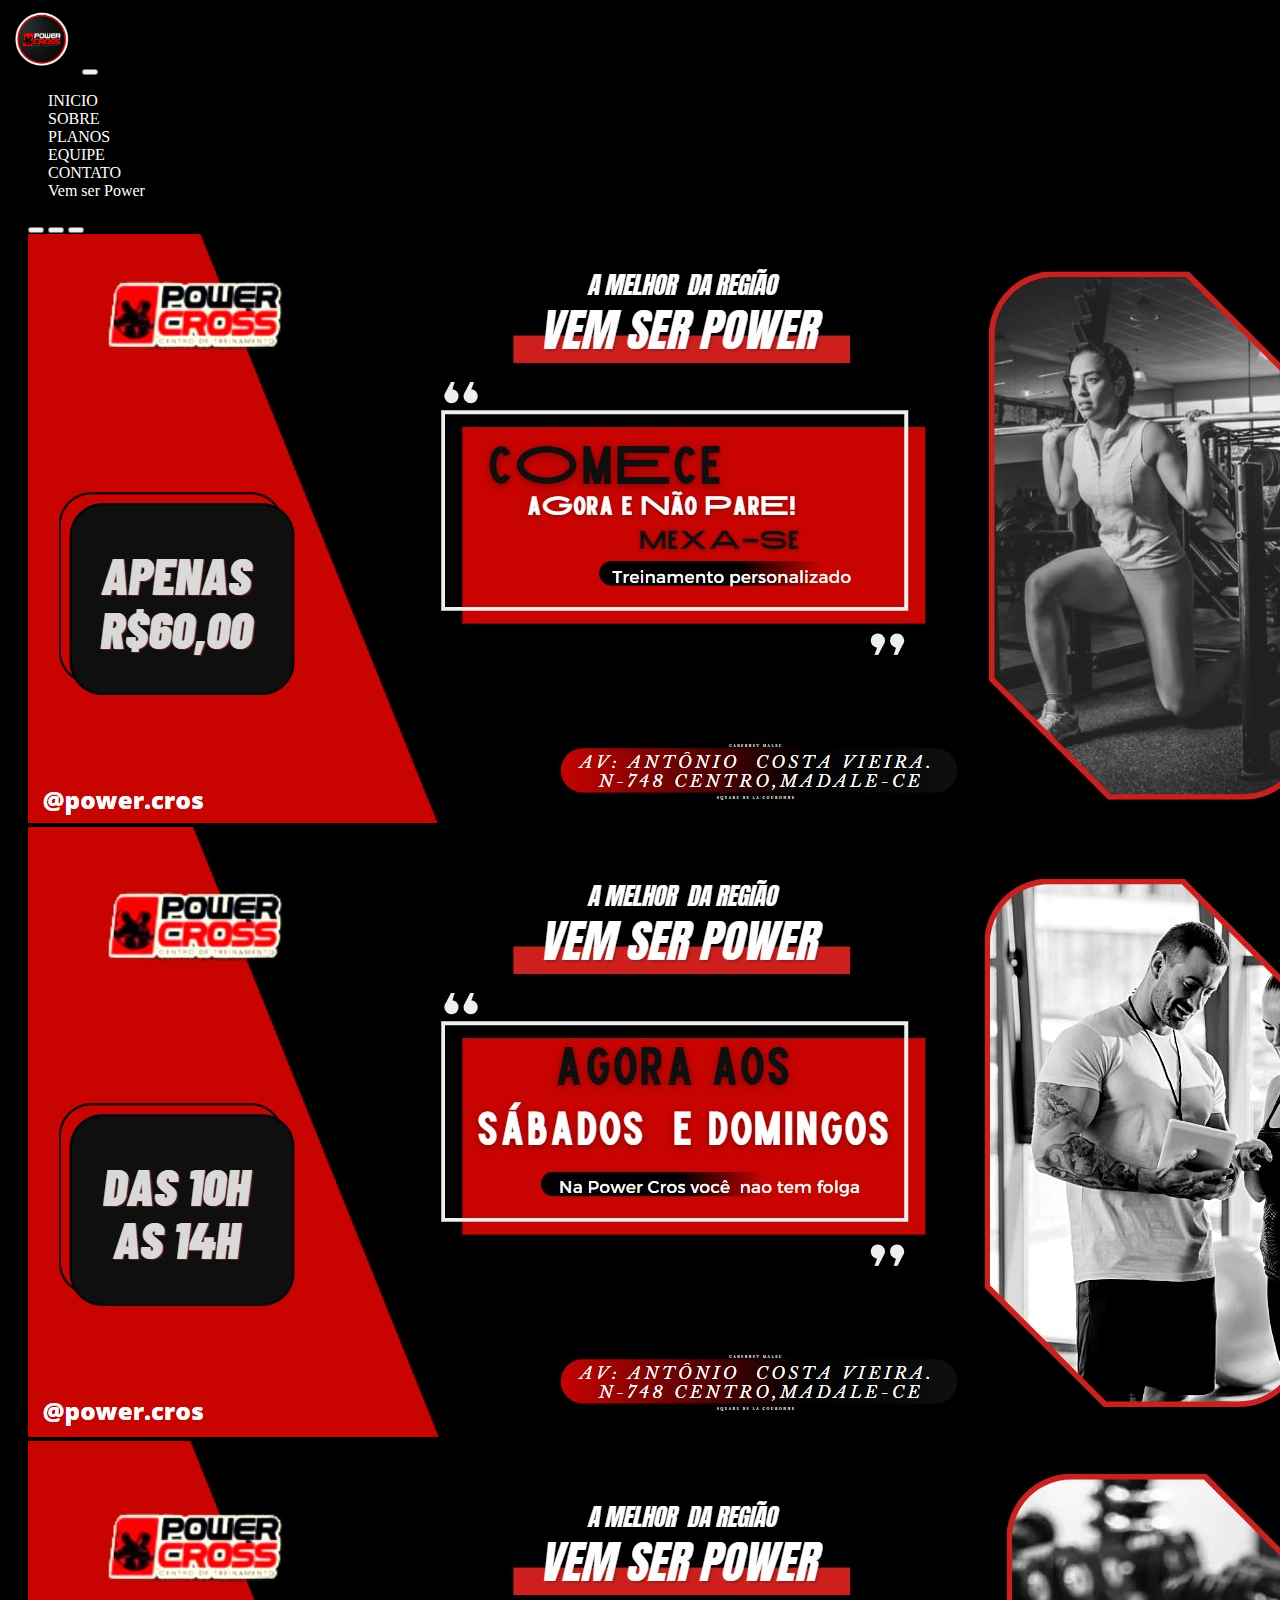
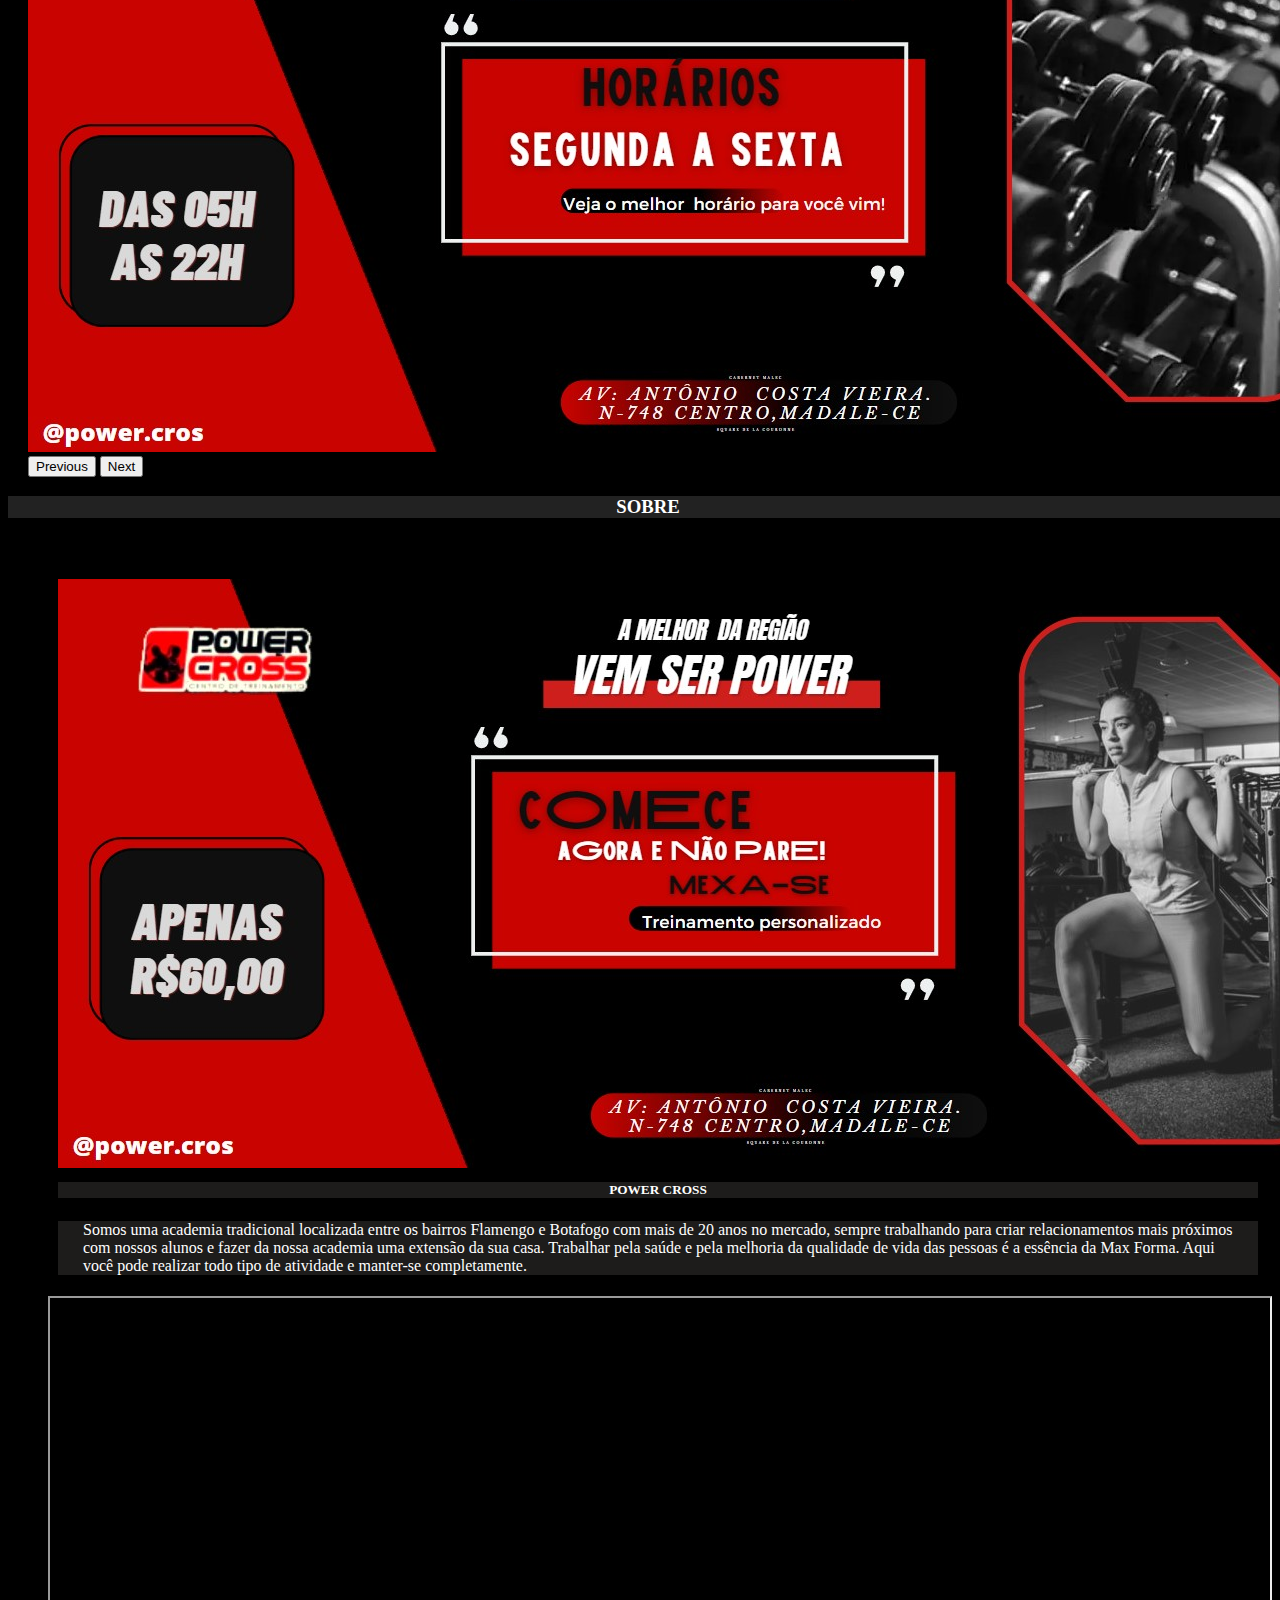
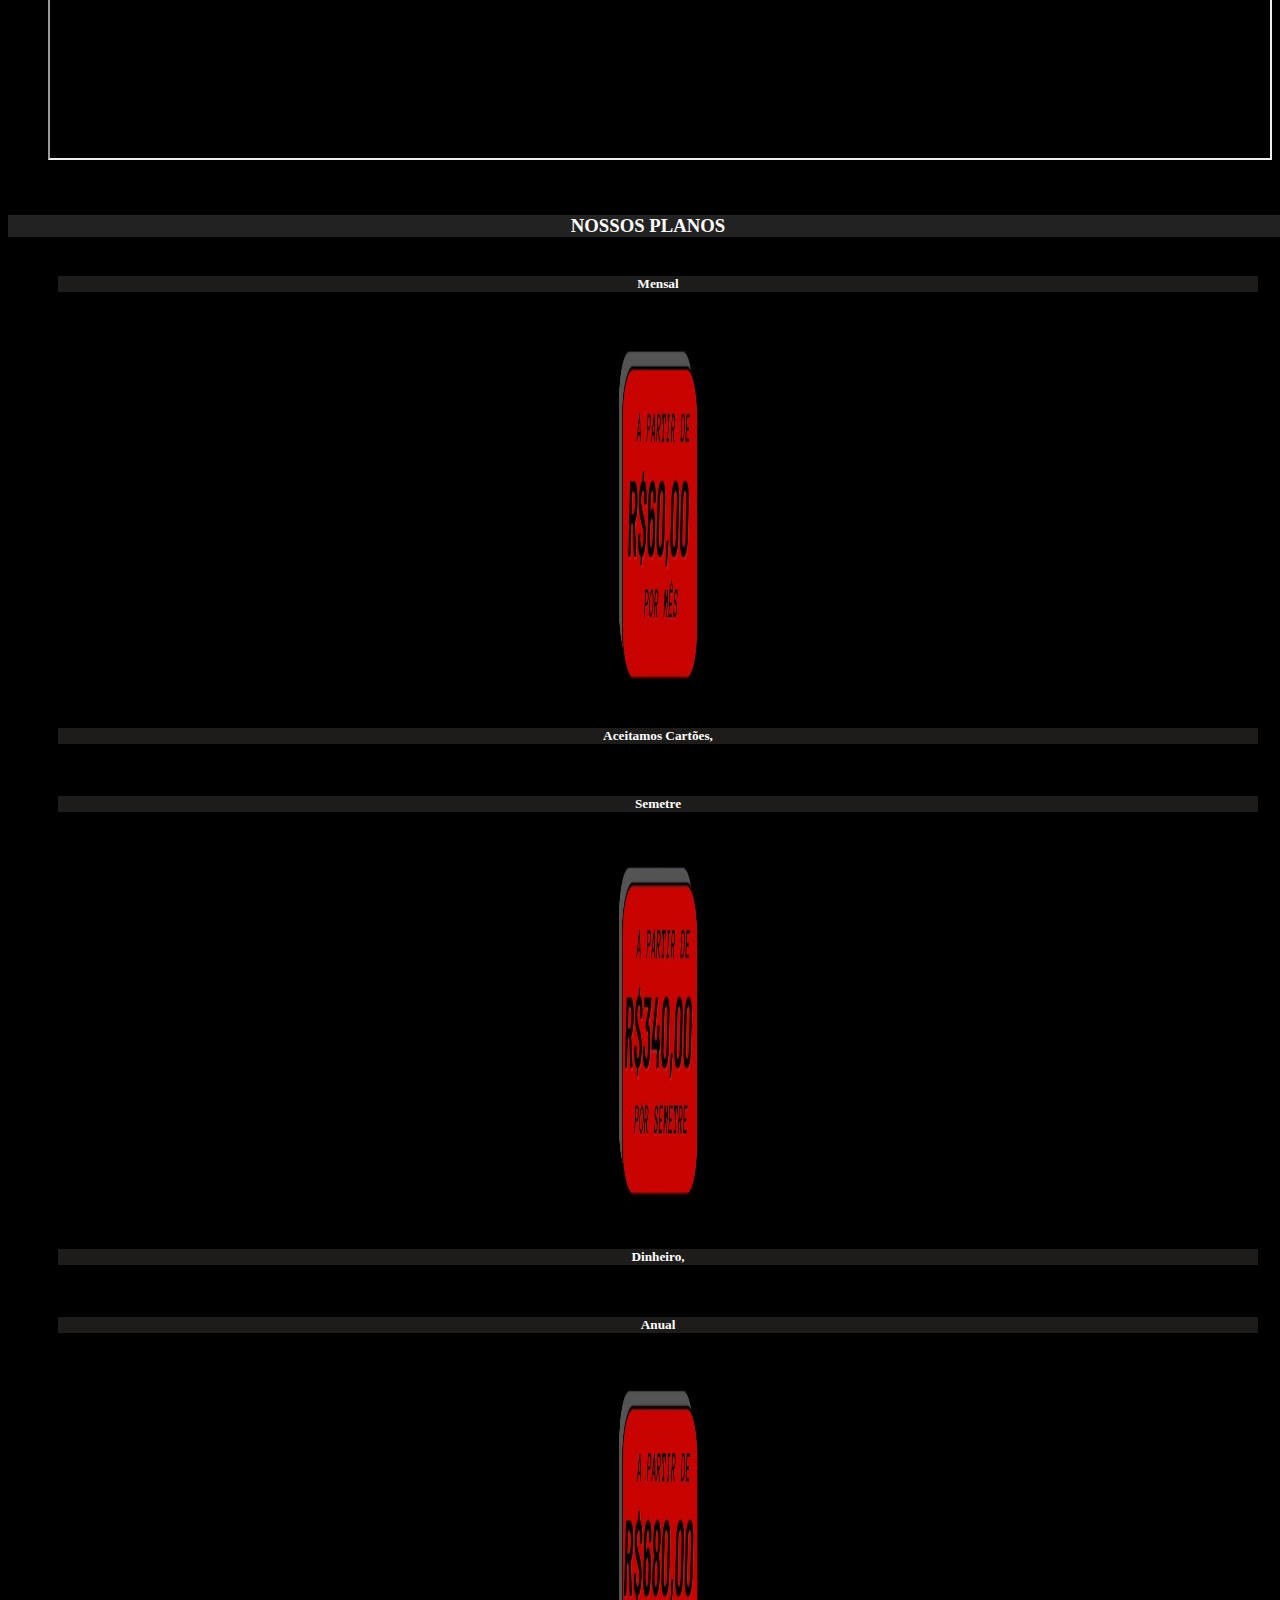
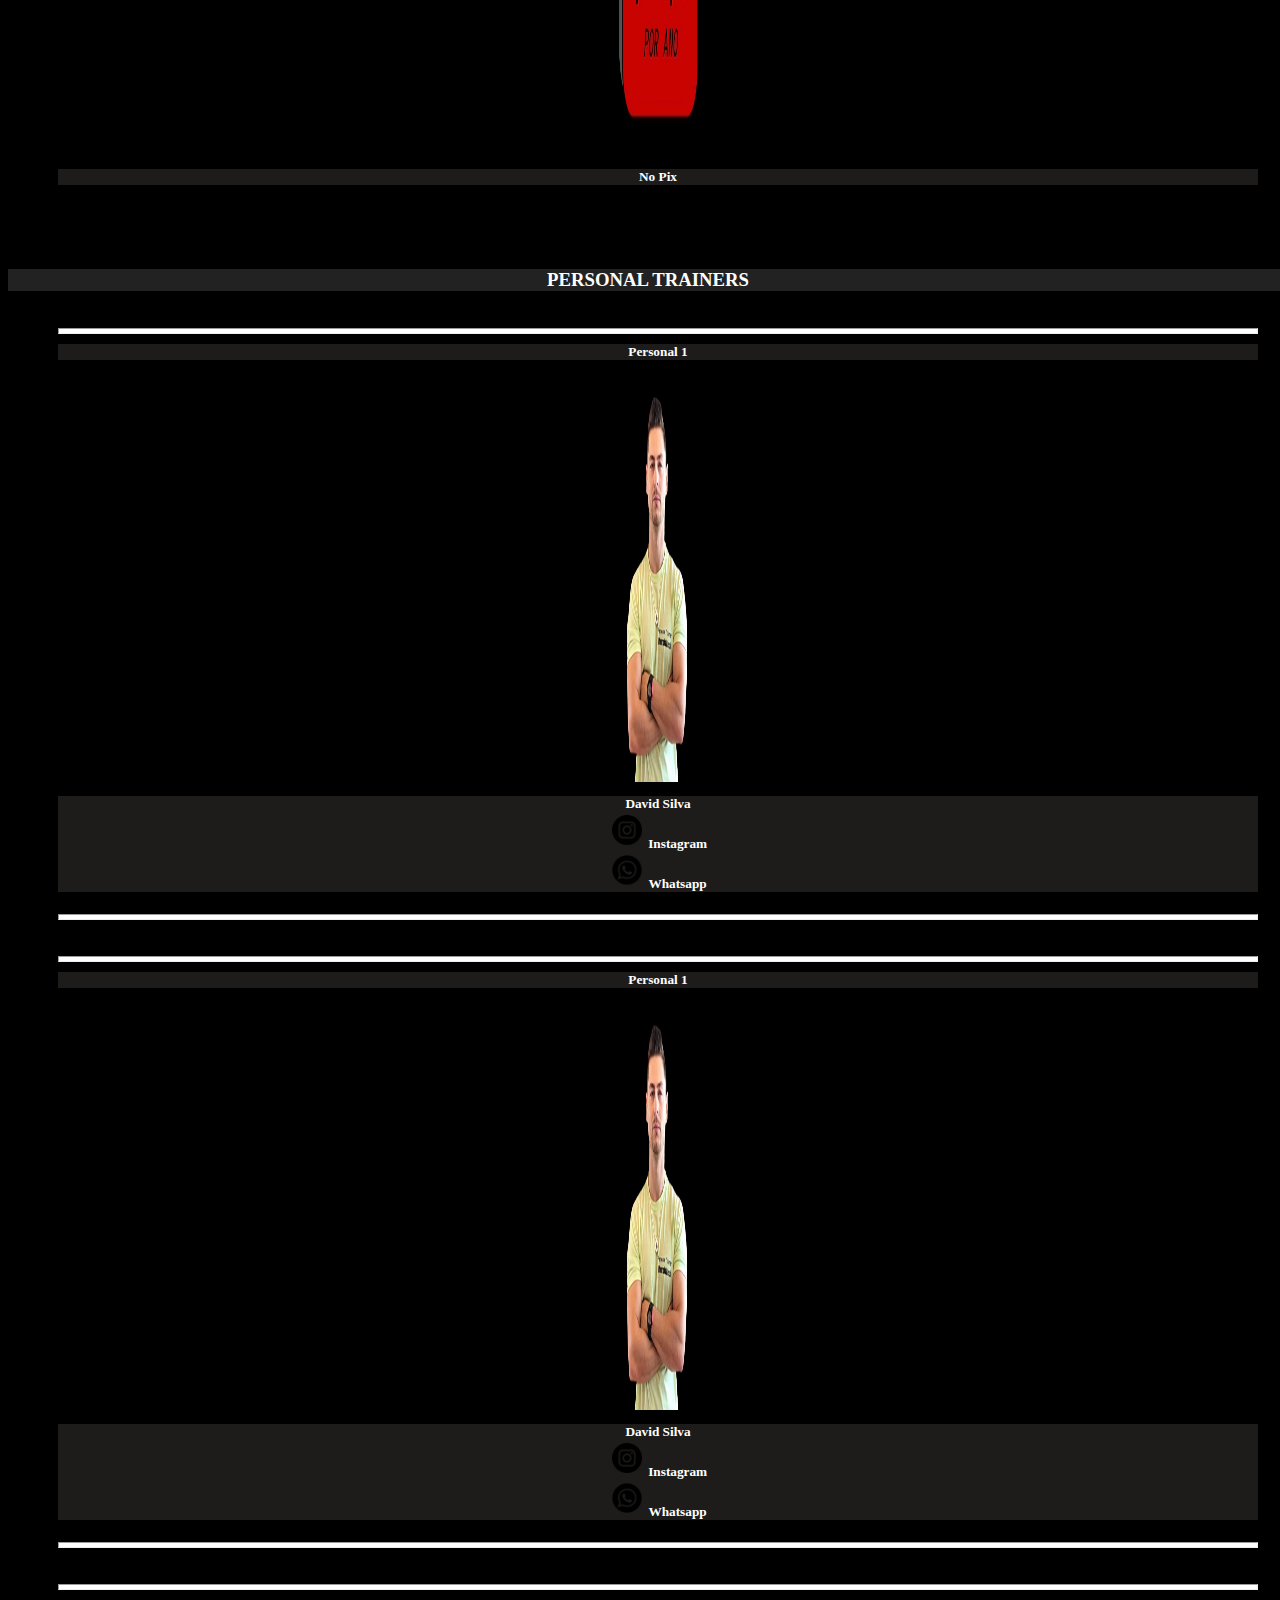
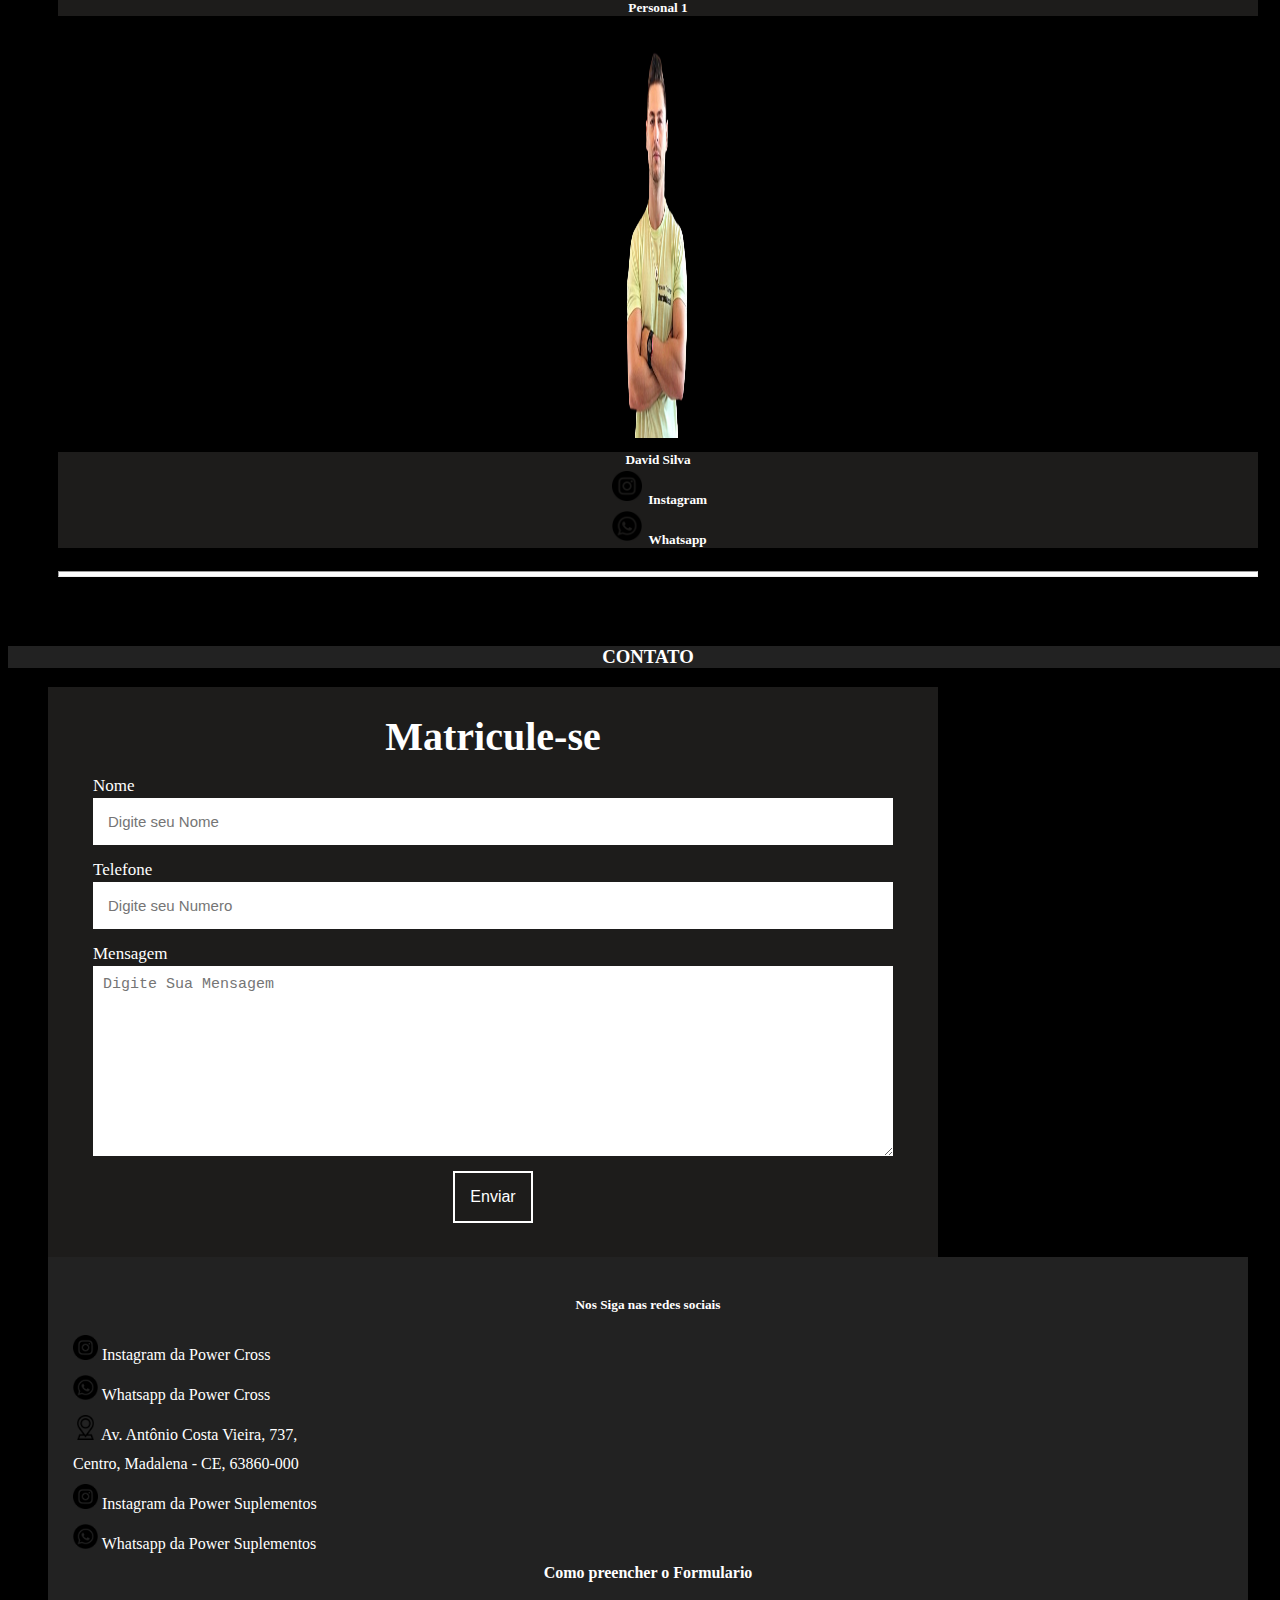
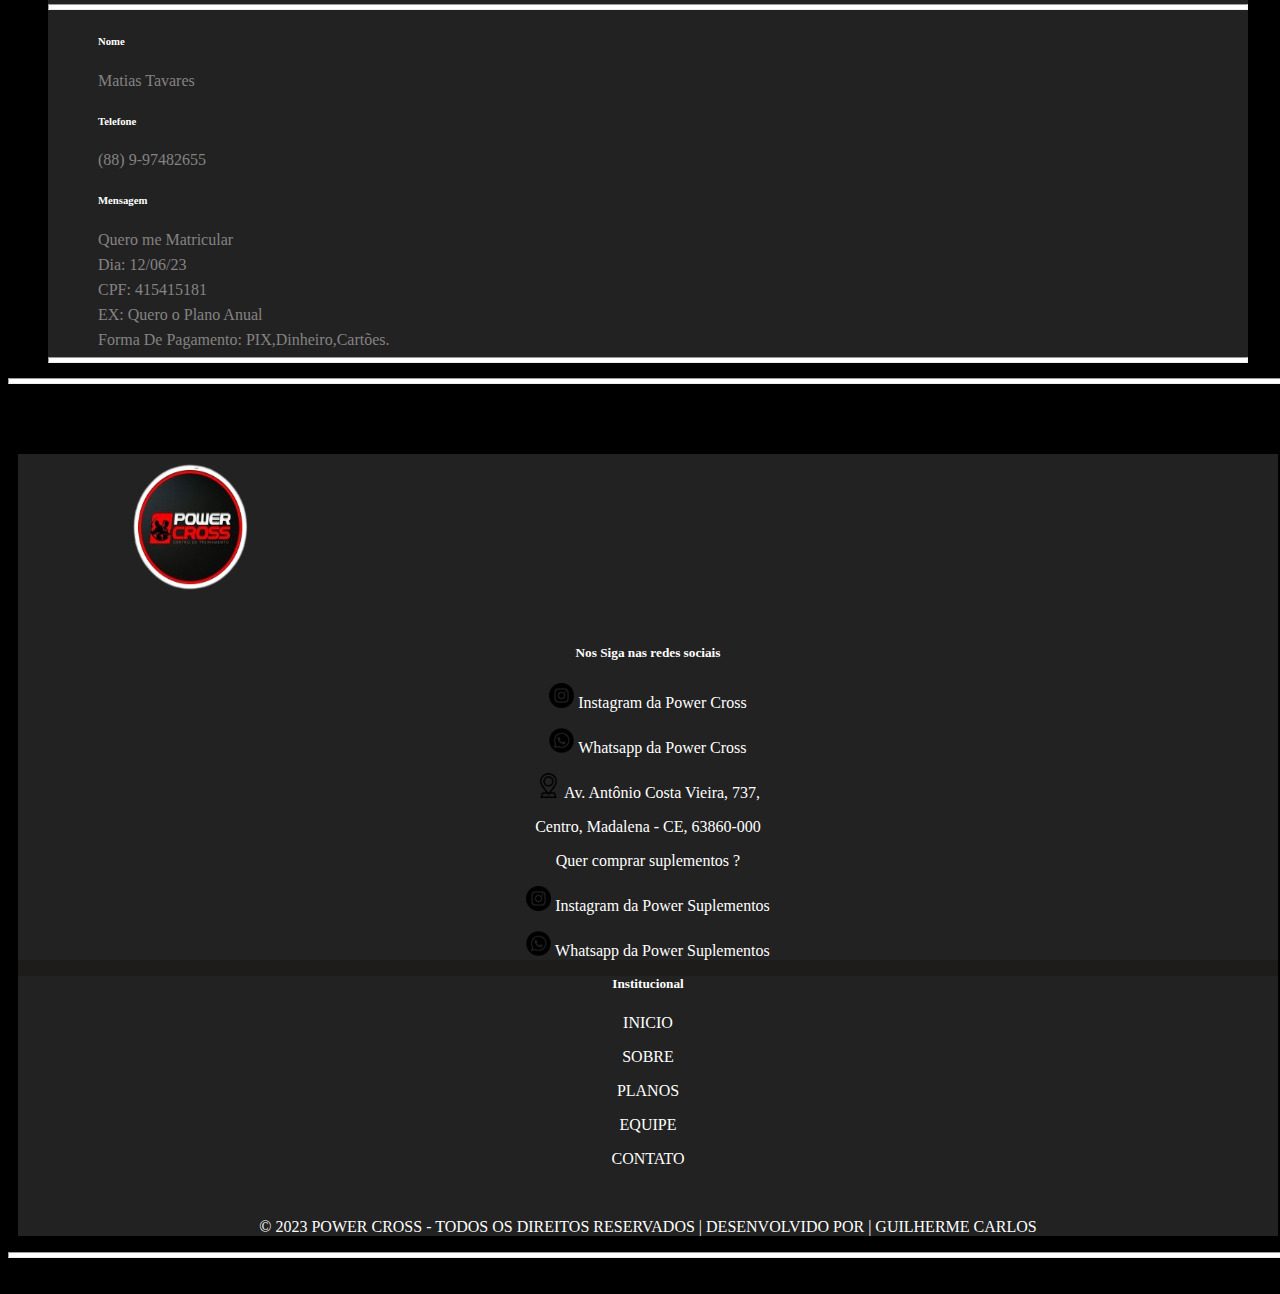
<file: index.html>
<!DOCTYPE html>
<html lang="pt-br">
<head>
    <meta charset="UTF-8">
    <meta http-equiv="X-UA-Compatible" content="IE=edge">
    <meta name="viewport" content="width=device-width, initial-scale=1.0">
    
    <link href="https://cdn.jsdelivr.net/npm/bootstrap@5.3.0/dist/css/bootstrap.min.css" rel="stylesheet" integrity="sha384-9ndCyUaIbzAi2FUVXJi0CjmCapSmO7SnpJef0486qhLnuZ2cdeRhO02iuK6FUUVM" crossorigin="anonymous">
    <script src="https://cdn.jsdelivr.net/npm/bootstrap@5.3.0/dist/js/bootstrap.bundle.min.js" integrity="sha384-geWF76RCwLtnZ8qwWowPQNguL3RmwHVBC9FhGdlKrxdiJJigb/j/68SIy3Te4Bkz" crossorigin="anonymous"></script>
    <link rel="stylesheet" href="estilo.css">
    <link rel="shortcut icon" href="imagens/pw.html-removebg-preview.png  " type="image/x-icon">
    <title>Power Cross | Academia </title>
    
</head>
<body>
    <nav class="navbar bg-dark" data-bs-theme="dark">
        <nav class="navbar col-12 data-bs-theme=darkposition-fixedsssss navbar-expand-lg navbar-dark bg-dark"style="z-index: 999;">
            <div class="container-fluid col-12 me-auto">
              <a class="navbar-brand" href="#">
                <img src="imagens/pw.html-removebg-preview.png" alt="Bootstrap" width="70" height="64"> 
             
              </a>
              <button class="navbar-toggler" type="button" data-bs-toggle="collapse" data-bs-target="#navbarSupportedContent" aria-controls="navbarSupportedContent" aria-expanded="false" aria-label="Toggle navigation">
                <span class="navbar-toggler-icon"></span>
              </button>
              <div class="collapse navbar-collapse" id="navbarSupportedContent">
                <ul class="navbar-nav me-auto mb-2 mb-lg-0">
                  <li class="nav-item">
                    <a class="nav-link active" aria-current="page" href="#">INICIO</a>
                  </li>
                  <li class="nav-item">
                    <a class="nav-link" href="#SOBRE">SOBRE</a>
                  </li>
                  <li class="nav-item">
                     <a class="nav-link" href="#PLANOS">PLANOS</a>  
                  </li>
                  <li class="nav-item">
                    <a class="nav-link" href="#EQUIPE">EQUIPE</a>
                  </li>
                  <li class="nav-item">
                    <a class="nav-link" href="#CONTATO">CONTATO</a>
                  </li>
                  <li class="nav-item">
                    <a class="nav-link disabled">Vem ser Power</a>
                  </li>
                  
                </ul>
               
              </div>
            </div>
        </nav>
      </nav>

<div id="slide" class="slide">
      <div id="carouselExampleIndicators" class="carousel slide">
        <div class="carousel-indicators">
          <button type="button" data-bs-target="#carouselExampleIndicators" data-bs-slide-to="0" class="active" aria-current="true" aria-label="Slide 1"></button>
          <button type="button" data-bs-target="#carouselExampleIndicators" data-bs-slide-to="1" aria-label="Slide 2"></button>
          <button type="button" data-bs-target="#carouselExampleIndicators" data-bs-slide-to="2" aria-label="Slide 3"></button>
        </div>
        <div class="carousel-inner">
          <div class="carousel-item active">
            <img src="imagens/pwslid1.jpg" class="d-block w-100" alt="...">
          </div>
          <div class="carousel-item">
            <img src="imagens/pwslid2.jpg  .jpg" class="d-block w-100" alt="...">
          </div>
          <div class="carousel-item">
            <img src="imagens/pwslid3.jpg" class="d-block w-100" alt="...">
          </div>
        </div>
        <button class="carousel-control-prev" type="button" data-bs-target="#carouselExampleIndicators" data-bs-slide="prev">
          <span class="carousel-control-prev-icon" aria-hidden="true"></span>
          <span class="visually-hidden">Previous</span>
        </button>
        <button class="carousel-control-next" type="button" data-bs-target="#carouselExampleIndicators" data-bs-slide="next">
          <span class="carousel-control-next-icon" aria-hidden="true"></span>
          <span class="visually-hidden">Next</span>
        </button>
      </div>
 </div>

<h3 id="SOBRE">SOBRE</h3>  
<br>
<div id="personais" class="personais">
  
          <div class="grid">
            <div class="row">
              <div class="col-md-6">
                  <div class="cardsb">
                      <img src="imagens/pwslid1.jpg" class="card-img-top" alt="...">
                      <div class="card-body">
                        <h5 class="card-title"> POWER CROSS</h5>
                        <p class="card-text"> Somos uma academia tradicional localizada entre os bairros Flamengo e Botafogo com mais de 20 anos no mercado, sempre trabalhando para criar relacionamentos mais próximos com nossos alunos e fazer da nossa academia uma extensão da sua casa. Trabalhar pela saúde e pela melhoria da qualidade de vida das pessoas é a essência  da Max Forma. Aqui você pode realizar todo tipo de atividade e manter-se completamente.</p>
                      </div>
                    </div>
              </div>
              <div class="col-md-6">
                <div class="cardmps">
                  <iframe class="maps" src="https://www.google.com/maps/embed?pb=!1m18!1m12!1m3!1d3975.516940062137!2d-39.57763322578456!3d-4.8526599499228915!2m3!1f0!2f0!3f0!3m2!1i1024!2i768!4f13.1!3m3!1m2!1s0x7be73842b11ebf7%3A0x4c53bbfbf1d33d51!2spower%20cross!5e0!3m2!1spt-BR!2sbr!4v1685846771379!5m2!1spt-BR!2sbr"  allowfullscreen="" loading="lazy" referrerpolicy="no-referrer-when-downgrade"></iframe>
                  
                </div>
              
              </div>
          </div>
          </div>
  </div>
<br>
<h3 id="PLANOS">NOSSOS PLANOS</h3>
<div id="personais" class="personais">

<div class="grid">
    <div class="row">
      
        <div class="col-md-4">
        <div class="cardsb">
          <div class="card-body">
            
            <h5 class="card-title"> Mensal</h5>
            
          </div>
          <img src="imagens/mespw6.jpg" class="card-img-top" alt="..." width="80" height="400">
          <div class="card-body">
            <h5 class="card-title">Aceitamos Cartões,
            
          </div>
        </div>
        </div>

        <div class="col-md-4">
        <div class="cardsb">
          <div class="card-body">
            
            <h5 class="card-title">Semetre</h5>
            
          </div>
          <img src="imagens/semtpw3.jpg" class="card-img-top" alt="..." width="80" height="400">
          <div class="card-body">
            <h5 class="card-title">Dinheiro,
            
          </div>
        </div>
        </div>
        <div class="col-md-4">
        <div class="cardsb">
          <div class="card-body">
            
            <h5 class="card-title"> Anual</h5>
            
          </div>
          <img src="imagens/anopwjpg.jpg" class="card-img-top" alt="..." width="80" height="400">
          <div class="card-body">
            <h5 class="card-title">No Pix
              
            
            
          </div>
        </div>
        </div>
      
  </div>
  </div>
</div>
<br>
<h3 id="EQUIPE">PERSONAL TRAINERS</h3>
<div id="personais" class="personais">

  <div class="grid">
    <div class="row">
      
        <div class="col-md-4">
        <div class="cardsb">
          <div class="card-body">
            <hr>
            <h5 class="card-title"> Personal 1</h5>
            
          </div>
          <img src="imagens/pstrpw.jpg.png" class="card-img-top" alt="..." width="80" height="400">
          <div class="card-body">
            <h5 class="card-title">David Silva
              <br>
              <footer class="psps">
                <a href="http://instagram.com/power.cros?igshid=MmJiY2I4NDBkZg==" target="_blank" rel="noopener noreferrer">
                  <img src="imagens/instagrampw.png" alt="">
                
                  Instagram
                </a>
              </footer>
              <footer class="psps">
                <a href="http://wa.me/5588997481358" target="_blank" rel="noopener noreferrer">
                  <img src="imagens/whatsappw.png" alt="">
                
                  Whatsapp
                </a>
              </footer>
            </h5>
            <hr>
            
          </div>
        </div>
        </div>

        <div class="col-md-4">
        <div class="cardsb">
          <div class="card-body">
            <hr>
            <h5 class="card-title"> Personal 1</h5>
            
          </div>
          <img src="imagens/pstrpw.jpg.png" class="card-img-top" alt="..." width="80" height="400">
          <div class="card-body">
            <h5 class="card-title">David Silva
              <br>
              <footer class="psps">
                <a  class="psps" href="http://instagram.com/power.cros?igshid=MmJiY2I4NDBkZg==" target="_blank" rel="noopener noreferrer">
                  <img src="imagens/instagrampw.png" alt="">
                
                  Instagram
                </a>
              </footer>
              <footer class="psps">
                <a href="http://wa.me/5588997481358" target="_blank" rel="noopener noreferrer">
                  <img src="imagens/whatsappw.png" alt="">
                
                  Whatsapp
                </a>
              </footer>
            </h5>
            <hr>
            
          </div>
        </div>
        </div>
        <div class="col-md-4">
        <div class="cardsb">
          <div class="card-body">
            <hr>
            <h5 class="card-title"> Personal 1</h5>
            
          </div>
          <img src="imagens/pstrpw.jpg.png" class="card-img-top" alt="..." width="80" height="400">
          <div class="card-body">
            <h5 class="card-title">David Silva
              <br>
              <footer class="psps">
                <a href="http://instagram.com/power.cros?igshid=MmJiY2I4NDBkZg==" target="_blank" rel="noopener noreferrer">
                  <img src="imagens/instagrampw.png" alt="">
                
                  Instagram
                </a>
              </footer>
              <footer class="psps">
                <a href="http://wa.me/5588997481358" target="_blank" rel="noopener noreferrer">
                  <img src="imagens/whatsappw.png" alt="">
                
                  Whatsapp
                </a>
              </footer>
            </h5>
            <hr>
            
          </div>
        </div>
        </div>
        
      
  </div>
  </div>
</div>

<br>
<h3 id="CONTATO">CONTATO</h3>
<div  id="personais" class="personais">
 
  <div class="grid">
    <div class="row d-flex justify-content-between">
      <div class="col-md-6">
        <section>
          <h2>Matricule-se</h2>
          <form action="https://api.staticforms.xyz/submit" method="post">
            <label>Nome</label>
            <input type="text" name="name" placeholder="Digite seu Nome" autocomplete="off" required>
            <label>Telefone</label>
            <input type="text" name="phone" placeholder="Digite seu Numero" autocomplete="off" required>
            <label>Mensagem</label>
            <textarea name="message" cols="30" rows="10" placeholder="Digite Sua Mensagem" required></textarea>
            <a href="obrigado.html"><button type="submit">Enviar</button>
            </a>  
        
            <input type="hidden" name="accessKey" value="e7d42807-aef2-4490-b537-8285954beb80">
            <input type="hidden" name="redirectTo" value="http://127.0.0.1:5500/obrigado.html">
          </form>
         
        </section>
        
      </div>
      <div class="col-md-6">
        <div class="cardctt">
            <br>
      <h5>Nos Siga nas redes sociais</h5>
      <p class="card-text">
        <a href="http://instagram.com/power.cros?igshid=MmJiY2I4NDBkZg==" target="_blank" rel="noopener noreferrer">
          <img src="imagens/instagrampw.png" alt="">
        
          Instagram  da Power Cross
        </a>
      </p>
      <p class="card-text">
        <a href="http://wa.me/5588997481358" target="_blank" rel="noopener noreferrer">
          <img src="imagens/whatsappw.png" alt="">
        
          Whatsapp da Power Cross
        </a>

      </p>
      <p class="card-text">
        <img src="imagens/pin-de-localizacao.png" alt="">
        Av. Antônio Costa Vieira, 737, 
      </p>
      <p class="card-text"> Centro, Madalena - CE, 63860-000</p>
      <p class="card-text">
        <a href="http://instagram.com/power.cros?igshid=MmJiY2I4NDBkZg==" target="_blank" rel="noopener noreferrer">
          <img src="imagens/instagrampw.png" alt="">
        
          Instagram da Power Suplementos
        </a>
      </p> 
      <p class="card-text">
        <a href="http://wa.me/5588997481358" target="_blank" rel="noopener noreferrer">
          <img src="imagens/whatsappw.png" alt="">
        
          Whatsapp da Power Suplementos
        </a>
    
      </p>
        
        
          <h4>Como preencher o Formulario </h4>
          <hr class="hrr">
          <h6>Nome</h6>
          <p class="cform">Matias Tavares</p>
          <h6>Telefone</h6>
          <p class="cform">(88) 9-97482655</p>
          <h6>Mensagem</h6>
          <p class="cform">Quero me Matricular</p>
          <p class="cform">Dia: 12/06/23</p>
          <p class="cform">CPF: 415415181</p>
          <p class="cform">EX: Quero o Plano Anual</p>
          <p class="cform">Forma De Pagamento: PIX,Dinheiro,Cartões.</p>
          <hr class="hrr">
        

        </div>
      </div>
    </div>
  </div>
</div>



<hr>
<div class="final">
  <div class="card-group">
  
    <div class="col-md-3">
      
      <img  class="fimfim" src="imagens/pw.html-removebg-preview.png" alt=" ">
    
      
    </div>
    <div class="card" >
      <br>
      <h5>Nos Siga nas redes sociais</h5>
      <p class="card-text2">
        <a href="http://instagram.com/power.cros?igshid=MmJiY2I4NDBkZg==" target="_blank" rel="noopener noreferrer">
          <img src="imagens/instagrampw.png" alt="">
        
          Instagram  da Power Cross
        </a>
      </p>
      <p class="card-text2">
        <a href="http://wa.me/5588997481358" target="_blank" rel="noopener noreferrer">
          <img src="imagens/whatsappw.png" alt="">
        
          Whatsapp da Power Cross
        </a>

      </p>
      <p class="card-text2">
        <img src="imagens/pin-de-localizacao.png" alt="">
        Av. Antônio Costa Vieira, 737, 
      </p>
      <p class="card-text2"> Centro, Madalena - CE, 63860-000</p>
      
      <p class="card-text2">Quer comprar suplementos ?</p>
      <p class="card-text2">
        <a href="http://instagram.com/power.cros?igshid=MmJiY2I4NDBkZg==" target="_blank" rel="noopener noreferrer">
          <img src="imagens/instagrampw.png" alt="">
        
          Instagram da Power Suplementos
        </a>
      </p> 
      <p class="card-text2">
        <a href="http://wa.me/5588997481358" target="_blank" rel="noopener noreferrer">
          <img src="imagens/whatsappw.png" alt="">
        
          Whatsapp da Power Suplementos
        </a>
    
      </p>
    </div>
    <div class="card" >
      <div class="card-body">
    
        <h5 class="card-text3">Institucional</h5>
        <p class="card-text3">INICIO</p>
        <p class="card-text3">SOBRE</p>
        <p class="card-text3">PLANOS</p> 
        <p class="card-text3">EQUIPE</p>  
        <p class="card-text3">CONTATO</p>
        <br>
        <p class="card-text3">© 2023 POWER CROSS - TODOS OS DIREITOS RESERVADOS | DESENVOLVIDO POR | GUILHERME CARLOS </p>
      </div>
    </div>
    <div class="col-md-1">
      
     
      
    </div>
  
  </div>
</div>
<hr>
<br>

</body>
</html>
</file>
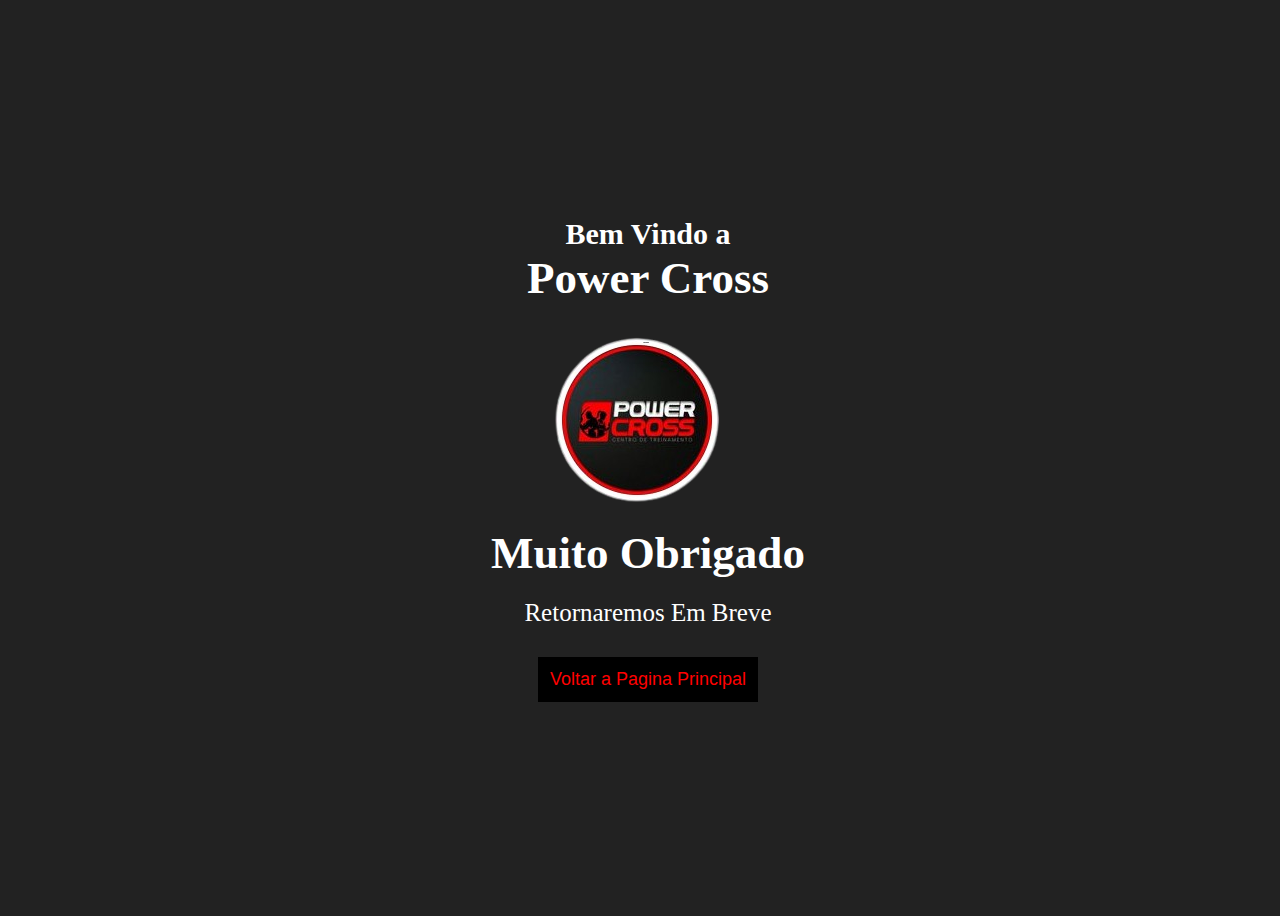
<file: obrigado.html>
<!DOCTYPE html>
<html lang="en">
<head>
    <meta charset="UTF-8">
    <meta http-equiv="X-UA-Compatible" content="IE=edge">
    <meta name="viewport" content="width=device-width, initial-scale=1.0">
    <title>Power Cross | Academia</title>
    <link rel="shortcut icon" href="imagens/pw.html-removebg-preview.png" type="image/x-icon">
    <link rel="stylesheet" href="estilo.css">
</head>
<body class="mainobg">
<div class="bemvd">
    
      <h4 class="hhhh2">Bem Vindo a</h4>
      <h1 class="hbhb"> Power Cross</h1>
   
   
      <img src="imagens/pw.html-removebg-preview.png" alt="" >
    
 
  <h4 class="hhhh">Muito Obrigado</h4>
  <p class="parg">Retornaremos Em Breve</p>
</div>

  <a  class="vtt" href="index.html">Voltar a Pagina Principal</a>
     
           
</body>
</html>
</file>
<file: estilo.css>
body{
    background-color: black;
    height: 100vh;
    width: 100%;
   
}
h3{
    background-color: #222;
    text-align: center;
    color: white;
}
p{
    text-align: center;
}
.card{
    background-color: #222;
    color: white;
    border: none;
}
.row{
    text-align: center;
}      

.grid .cardmps .maps{
   width: 100%;
   flex: 1.45rem;
   object-fit: cover;
   height: 440px;
   padding: 10px;
}
.grid  .cardsb{
    padding: 10px;
    color: white;
    width: 100%;
}

.grid .cardsb h5 {
    background-color: rgb(29, 28, 27);
}
.grid .cardsb p{
    background-color: rgb(29, 28, 27);
}
.grid{
   
    align-items: center;
    justify-content: center;
}

.cardps{
    height: 100vh;
    width: 100%;
    display: flex;
    justify-content: center;
    color: white;
    padding: 20px;

}
main.cardps section.cardep img{
    width: 100%;
}
.cardps h5,h6{
    background-color: #222;
    text-align: center;
}
.cardep{
    padding: 32px 20px;
}
footer img{
    width: 30px;
    height: 30px;
    color: white;
    text-decoration: none;
    padding: 3px;
}
a{
    color: white;
    text-decoration: none;
}


.gridctt{
    min-height: 100vh;
    background: #222;
}
section{
    display: flex;
    align-items: center;
    justify-content: center;
    flex-direction: column;
    padding: 10px 45px;
    background: rgb(29, 28, 27);
    /* width: 500px; */
    max-width: 800px;
}
section h2{
    color: white;
    font-size: 2.5rem;
    margin: 1rem;
}
section form{
    display: flex;
    flex-direction: column;
    width: 100%;
}
form label{
    color: white;
    font-size: 17px;
    margin-bottom: 2px;
    text-align: left;
}
form input{
    padding: 15px;
    outline: none;
    border: 0;
    margin-bottom: 15px;
    font-size: 15px;
    transition: all 0.5s;
}
form input:focus{
    border-radius: 16px;
}
 form textarea{
    padding: 10px;
    outline: none;
    border: 0;
    font-size: 15px;
    margin-bottom: 15px;
    transition: all 0.5s;
}
form textarea:focus{
    border-radius: 16px;
}
form button{
    padding: 15px;
    cursor: pointer;
    font-size: 16px;
    background: transparent;
    border: 2px solid white;
    color: white;
    transition: all 1s;
    margin-bottom: 24px;

}
.gridctt{
    margin-bottom: 20px;
}
.ctt{
    background-color: rgb(29, 28, 27);
    color: white;
    text-align: left;

}
.ctt img{
    width: 30ox;
    height: 30px;
    padding: 3px;
}
.ctt h2{
    text-align: center;
}
hr{
    background-color: white;
    padding: 2px;
    color: white;
}
.card-group{
    background-color: rgb(29, 28, 27);
}
h5{
    text-align: center;
}
.cform{
    
    color: rgb(133, 130, 130);
    text-align: left;
    padding-left: 50px;
    padding-right: 50px;
    margin-top: 7px;
    margin-bottom: 7px;
}

h6{
    text-align: left;
    padding-left: 50px;
    padding-right: 50px;
}


/*Página Obrigado*/
.mainobg{
    display: flex;
    align-items: center;
    justify-content: center;
    min-height: 100vh;
    background: #222;
    flex-direction: column;
   
}
h1,.hhhh{
    font-size: 45px;
    color: white;
    margin-bottom: 20px;
    text-align: center;
   
}
.parg{
    color: white;
    margin-bottom: 30px;
    font-size: 25px;
}
.vtt{
    padding: 12px;
    background: black;
    text-decoration: none;
    color: red;
    font-size: 18px;
    transition: all0.5s;
    font-family: Arial, Helvetica, sans-serif;
}
.vtt:hover{
    border-radius: 16px;
}

.personais {
    margin-top: 15px;
    margin-bottom: 15px;
    padding-left: 40px;
    padding-right: 40px;
}
.card-text{
    text-align: justify;
    text-align: center;
    margin-top: 11px;
    margin-bottom: 11px;
    padding-left: 25px;
    padding-right: 25px;
    text-align: left;
}

.cardctt,p{
    background-color: #222;
    color: white;
    
}
.slide{
    margin-top: 15px;
    margin-bottom: 15px;
    padding-left: 10px;
    padding-right: 10px;
}
.card-body,p{
    text-align: center;
}
.fimfim{
    background-color: #222;
    width: 200px;
    height: 200px;
    align-items: center;
    justify-content: center;
    display: flex;
}
.card-text img{
    width: 25px;
    height: 25px;
    padding-right: 100pxs;
    border: none;
}
.col-md-3 img{
    background-color: #222 ;
    background: #222;
    align-items: center;
    justify-content: center;
    margin-top: 70px;
    width: 150px;
  
    height: 150px;
}
.card-text2 img{
    width: 25px;
    height: 25px;
    padding-right: 100pxs;
    border: 0px;
  
}
.col-md-3{
    background-color: #222;
   border: none;
    padding-left: 100px;
}
.final{
    padding-left: 10px;
    padding-right: 10px;
}
.card-body h5{
    margin-top: 10px;
}
.card-text3{
    text-align: center;
}
.col-md-1{
    background-color: #222;
}

   
.hhhh2{
    font-size: 30px;
    text-align: center;
    color: white;
    margin-bottom: 0px;
}
h4{
    margin-top: 2px;
}
.parg{
    margin-top: 1px;
    text-align: center;
}
.hbhb{
    margin-top: 1px;
    text-align: center;
}
.mainobg img{
    text-align: center;
    justify-content: center;
    padding-left: 42px;
}
</file>
